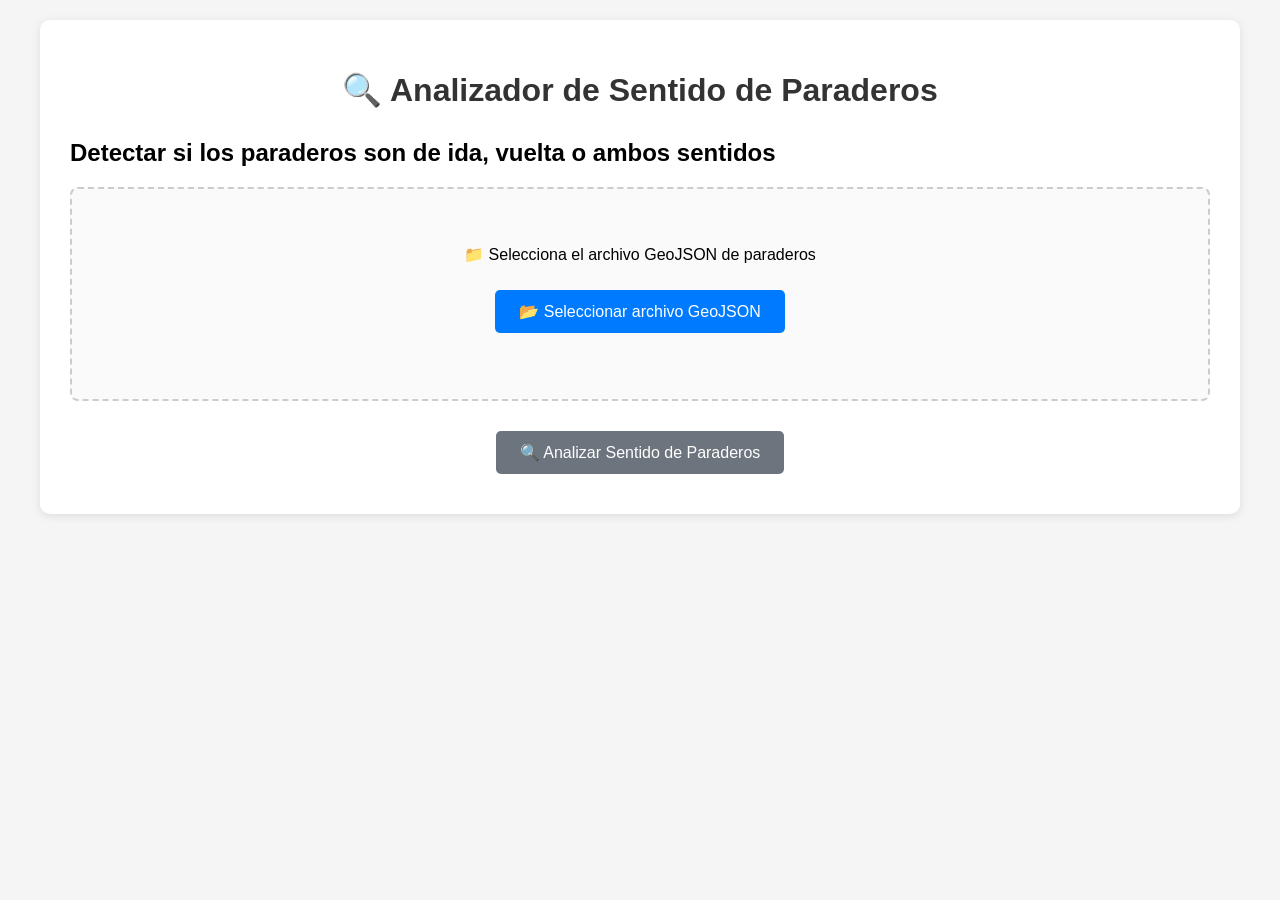
<file: analizador_sentido_paraderos.html>
<!DOCTYPE html>
<html lang="es">
<head>
    <meta charset="UTF-8">
    <meta name="viewport" content="width=device-width, initial-scale=1.0">
    <title>Analizador de Sentido de Paraderos</title>
    <style>
        body {
            font-family: Arial, sans-serif;
            max-width: 1200px;
            margin: 0 auto;
            padding: 20px;
            background-color: #f5f5f5;
        }
        .container {
            background: white;
            padding: 30px;
            border-radius: 10px;
            box-shadow: 0 2px 10px rgba(0,0,0,0.1);
        }
        h1 {
            color: #333;
            text-align: center;
            margin-bottom: 30px;
        }
        .upload-section {
            border: 2px dashed #ccc;
            padding: 40px;
            text-align: center;
            margin-bottom: 20px;
            border-radius: 8px;
            background: #fafafa;
        }
        .upload-section:hover {
            border-color: #007bff;
            background: #f0f8ff;
        }
        input[type="file"] {
            display: none;
        }
        .upload-btn {
            background: #007bff;
            color: white;
            padding: 12px 24px;
            border: none;
            border-radius: 5px;
            cursor: pointer;
            font-size: 16px;
            margin: 10px;
        }
        .upload-btn:hover {
            background: #0056b3;
        }
        .analyze-btn {
            background: #28a745;
            color: white;
            padding: 12px 24px;
            border: none;
            border-radius: 5px;
            cursor: pointer;
            font-size: 16px;
            margin: 10px;
        }
        .analyze-btn:hover {
            background: #1e7e34;
        }
        .analyze-btn:disabled {
            background: #6c757d;
            cursor: not-allowed;
        }
        .status {
            margin: 20px 0;
            padding: 15px;
            border-radius: 5px;
            display: none;
        }
        .status.success {
            background: #d4edda;
            color: #155724;
            border: 1px solid #c3e6cb;
        }
        .status.error {
            background: #f8d7da;
            color: #721c24;
            border: 1px solid #f5c6cb;
        }
        .status.info {
            background: #d1ecf1;
            color: #0c5460;
            border: 1px solid #bee5eb;
        }
        .results {
            margin-top: 20px;
            display: none;
        }
        .stats {
            display: grid;
            grid-template-columns: repeat(auto-fit, minmax(200px, 1fr));
            gap: 20px;
            margin-bottom: 30px;
        }
        .stat-card {
            background: #f8f9fa;
            padding: 20px;
            border-radius: 8px;
            text-align: center;
            border-left: 4px solid #007bff;
        }
        .stat-number {
            font-size: 2em;
            font-weight: bold;
            color: #007bff;
        }
        .stat-label {
            color: #666;
            margin-top: 5px;
        }
        .table-container {
            overflow-x: auto;
            margin-top: 20px;
        }
        table {
            width: 100%;
            border-collapse: collapse;
            margin-top: 20px;
        }
        th, td {
            padding: 12px;
            text-align: left;
            border-bottom: 1px solid #ddd;
        }
        th {
            background-color: #f8f9fa;
            font-weight: bold;
        }
        .sentido-ida {
            background-color: #d4edda;
            color: #155724;
        }
        .sentido-vuelta {
            background-color: #f8d7da;
            color: #721c24;
        }
        .sentido-ambos {
            background-color: #fff3cd;
            color: #856404;
        }
        .sentido-desconocido {
            background-color: #e2e3e5;
            color: #383d41;
        }
        .filter-controls {
            margin: 20px 0;
            padding: 15px;
            background: #f8f9fa;
            border-radius: 5px;
        }
        .filter-controls label {
            margin-right: 15px;
            font-weight: bold;
        }
        .filter-controls select {
            padding: 5px;
            margin-right: 10px;
        }
    </style>
</head>
<body>
    <div class="container">
        <h1>🔍 Analizador de Sentido de Paraderos</h1>
        <h2>Detectar si los paraderos son de ida, vuelta o ambos sentidos</h2>
        
        <div class="upload-section">
            <p>📁 Selecciona el archivo GeoJSON de paraderos</p>
            <input type="file" id="geojsonFile" accept=".geojson,.json">
            <button class="upload-btn" onclick="document.getElementById('geojsonFile').click()">
                📂 Seleccionar archivo GeoJSON
            </button>
            <p id="fileName" style="margin-top: 10px; color: #666;"></p>
        </div>
        
        <div style="text-align: center;">
            <button class="analyze-btn" id="analyzeBtn" onclick="analyzeParaderos()" disabled>
                🔍 Analizar Sentido de Paraderos
            </button>
        </div>
        
        <div class="status" id="status"></div>
        
        <div class="results" id="results">
            <div class="stats" id="stats"></div>
            
            <div class="filter-controls">
                <label>Filtrar por sentido:</label>
                <select id="filterSentido" onchange="filterTable()">
                    <option value="todos">Todos</option>
                    <option value="ida">Solo Ida</option>
                    <option value="vuelta">Solo Vuelta</option>
                    <option value="ambos">Ambos Sentidos</option>
                    <option value="desconocido">Desconocido</option>
                </select>
                
                <label>Buscar paradero:</label>
                <input type="text" id="searchParadero" placeholder="Nombre del paradero..." onkeyup="filterTable()">
            </div>
            
            <div class="table-container">
                <table id="paraderosTable">
                    <thead>
                        <tr>
                            <th>Nombre del Paradero</th>
                            <th>Sentido Detectado</th>
                            <th>Rutas</th>
                            <th>Coordenadas</th>
                            <th>Indicadores</th>
                        </tr>
                    </thead>
                    <tbody id="paraderosTableBody">
                    </tbody>
                </table>
            </div>
        </div>
    </div>

    <script>
        let geojsonData = null;
        let allParaderos = [];
        
        document.getElementById('geojsonFile').addEventListener('change', function(e) {
            const file = e.target.files[0];
            if (file) {
                document.getElementById('fileName').textContent = `📄 Archivo seleccionado: ${file.name}`;
                document.getElementById('analyzeBtn').disabled = false;
                showStatus('Archivo cargado correctamente. Listo para analizar.', 'info');
            }
        });
        
        function showStatus(message, type) {
            const status = document.getElementById('status');
            status.textContent = message;
            status.className = `status ${type}`;
            status.style.display = 'block';
        }
        
        function detectarSentido(nombreParadero) {
            const nombre = nombreParadero.toLowerCase();
            
            // Indicadores de vuelta
            const indicadoresVuelta = [
                'vuelta', 'retorno', 'regreso', 'norte', 'sur', 'este', 'oeste',
                'ida y vuelta', 'ambos sentidos', 'doble sentido'
            ];
            
            // Indicadores de ida
            const indicadoresIda = [
                'ida', 'salida', 'partida', 'origen', 'inicio'
            ];
            
            // Buscar indicadores de vuelta
            const tieneVuelta = indicadoresVuelta.some(ind => nombre.includes(ind));
            
            // Buscar indicadores de ida
            const tieneIda = indicadoresIda.some(ind => nombre.includes(ind));
            
            // Buscar paraderos duplicados (mismo nombre sin indicadores)
            const nombreBase = nombre.replace(/\(vuelta\)|\(ida\)|vuelta|ida/gi, '').trim();
            
            if (tieneVuelta && !tieneIda) {
                return {
                    sentido: 'vuelta',
                    confianza: 'alta',
                    indicadores: indicadoresVuelta.filter(ind => nombre.includes(ind))
                };
            } else if (tieneIda && !tieneVuelta) {
                return {
                    sentido: 'ida',
                    confianza: 'alta',
                    indicadores: indicadoresIda.filter(ind => nombre.includes(ind))
                };
            } else if (tieneVuelta && tieneIda) {
                return {
                    sentido: 'ambos',
                    confianza: 'media',
                    indicadores: [...indicadoresVuelta.filter(ind => nombre.includes(ind)), ...indicadoresIda.filter(ind => nombre.includes(ind))]
                };
            } else {
                return {
                    sentido: 'desconocido',
                    confianza: 'baja',
                    indicadores: []
                };
            }
        }
        
        function analyzeParaderos() {
            const file = document.getElementById('geojsonFile').files[0];
            if (!file) {
                showStatus('❌ Por favor selecciona un archivo GeoJSON primero.', 'error');
                return;
            }
            
            const reader = new FileReader();
            reader.onload = function(e) {
                try {
                    const geojson = JSON.parse(e.target.result);
                    geojsonData = geojson;
                    
                    // Analizar cada paradero
                    allParaderos = geojson.features.map(feature => {
                        const nombre = feature.properties.nombre_paradero || feature.properties.name || '';
                        const analisis = detectarSentido(nombre);
                        
                        return {
                            nombre: nombre,
                            rutas: feature.properties.rutas || '',
                            coordenadas: feature.properties.coordenadas || '',
                            sentido: analisis.sentido,
                            confianza: analisis.confianza,
                            indicadores: analisis.indicadores,
                            feature: feature
                        };
                    });
                    
                    mostrarResultados();
                    showStatus(`✅ Análisis completado! Se analizaron ${allParaderos.length} paraderos.`, 'success');
                } catch (error) {
                    showStatus(`❌ Error en el análisis: ${error.message}`, 'error');
                }
            };
            reader.readAsText(file);
        }
        
        function mostrarResultados() {
            const stats = document.getElementById('stats');
            const tableBody = document.getElementById('paraderosTableBody');
            
            // Calcular estadísticas
            const statsData = {
                total: allParaderos.length,
                ida: allParaderos.filter(p => p.sentido === 'ida').length,
                vuelta: allParaderos.filter(p => p.sentido === 'vuelta').length,
                ambos: allParaderos.filter(p => p.sentido === 'ambos').length,
                desconocido: allParaderos.filter(p => p.sentido === 'desconocido').length
            };
            
            // Mostrar estadísticas
            stats.innerHTML = `
                <div class="stat-card">
                    <div class="stat-number">${statsData.total}</div>
                    <div class="stat-label">Total Paraderos</div>
                </div>
                <div class="stat-card">
                    <div class="stat-number">${statsData.ida}</div>
                    <div class="stat-label">Solo Ida</div>
                </div>
                <div class="stat-card">
                    <div class="stat-number">${statsData.vuelta}</div>
                    <div class="stat-label">Solo Vuelta</div>
                </div>
                <div class="stat-card">
                    <div class="stat-number">${statsData.ambos}</div>
                    <div class="stat-label">Ambos Sentidos</div>
                </div>
                <div class="stat-card">
                    <div class="stat-number">${statsData.desconocido}</div>
                    <div class="stat-label">Desconocido</div>
                </div>
            `;
            
            // Mostrar tabla
            mostrarTabla(allParaderos);
            
            document.getElementById('results').style.display = 'block';
        }
        
        function mostrarTabla(paraderos) {
            const tableBody = document.getElementById('paraderosTableBody');
            tableBody.innerHTML = '';
            
            paraderos.forEach(paradero => {
                const row = document.createElement('tr');
                row.className = `sentido-${paradero.sentido}`;
                
                row.innerHTML = `
                    <td><strong>${paradero.nombre}</strong></td>
                    <td>
                        <span class="badge badge-${paradero.sentido}">
                            ${paradero.sentido.toUpperCase()} (${paradero.confianza})
                        </span>
                    </td>
                    <td>${paradero.rutas}</td>
                    <td>${paradero.coordenadas}</td>
                    <td>${paradero.indicadores.join(', ') || 'Ninguno detectado'}</td>
                `;
                
                tableBody.appendChild(row);
            });
        }
        
        function filterTable() {
            const filterSentido = document.getElementById('filterSentido').value;
            const searchText = document.getElementById('searchParadero').value.toLowerCase();
            
            let filteredParaderos = allParaderos;
            
            // Filtrar por sentido
            if (filterSentido !== 'todos') {
                filteredParaderos = filteredParaderos.filter(p => p.sentido === filterSentido);
            }
            
            // Filtrar por búsqueda de texto
            if (searchText) {
                filteredParaderos = filteredParaderos.filter(p => 
                    p.nombre.toLowerCase().includes(searchText) ||
                    p.rutas.toLowerCase().includes(searchText)
                );
            }
            
            mostrarTabla(filteredParaderos);
        }
    </script>
</body>
</html>
</file>
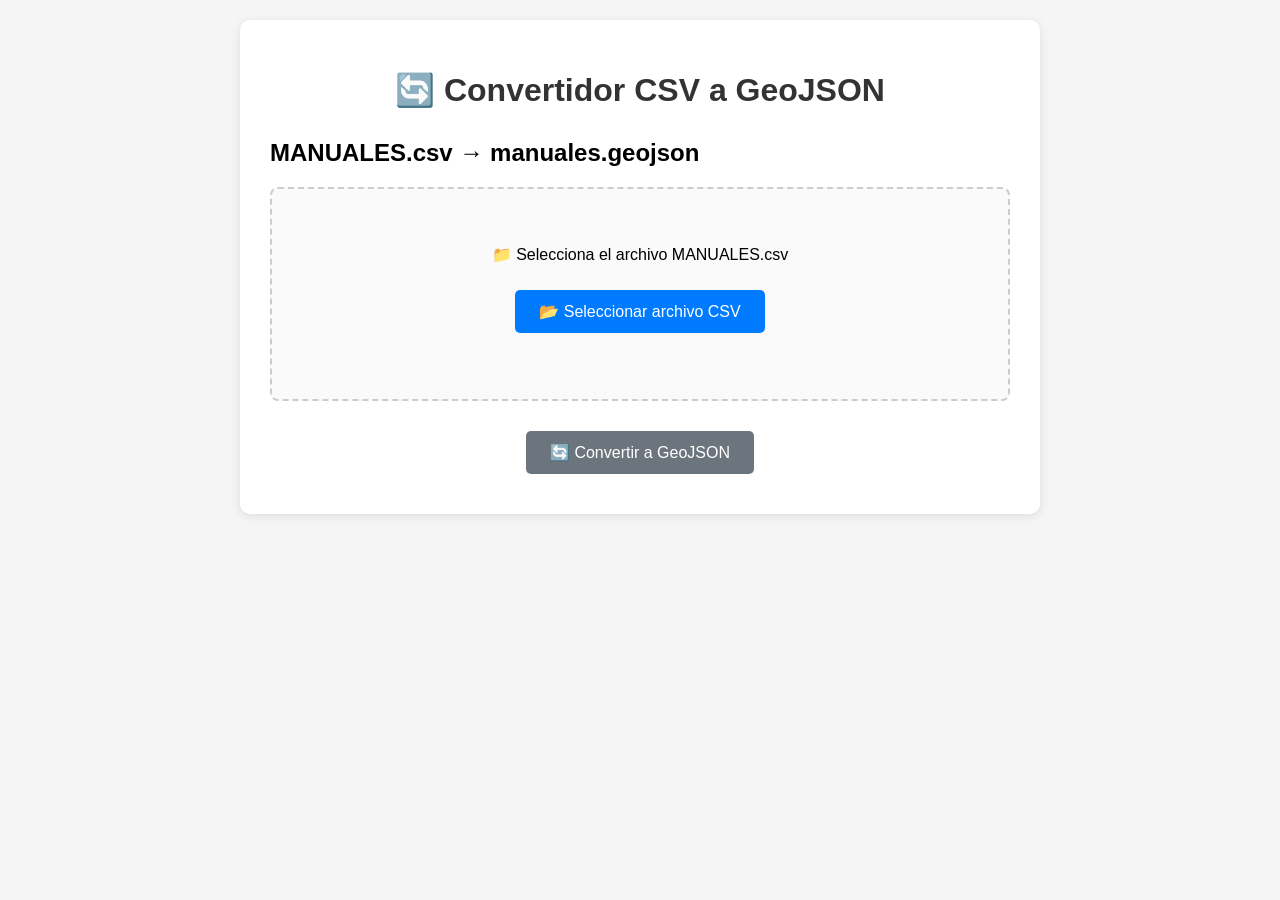
<file: csv_to_geojson_converter.html>
<!DOCTYPE html>
<html lang="es">
<head>
    <meta charset="UTF-8">
    <meta name="viewport" content="width=device-width, initial-scale=1.0">
    <title>Convertidor CSV a GeoJSON - Manuales</title>
    <style>
        body {
            font-family: Arial, sans-serif;
            max-width: 800px;
            margin: 0 auto;
            padding: 20px;
            background-color: #f5f5f5;
        }
        .container {
            background: white;
            padding: 30px;
            border-radius: 10px;
            box-shadow: 0 2px 10px rgba(0,0,0,0.1);
        }
        h1 {
            color: #333;
            text-align: center;
            margin-bottom: 30px;
        }
        .upload-section {
            border: 2px dashed #ccc;
            padding: 40px;
            text-align: center;
            margin-bottom: 20px;
            border-radius: 8px;
            background: #fafafa;
        }
        .upload-section:hover {
            border-color: #007bff;
            background: #f0f8ff;
        }
        input[type="file"] {
            display: none;
        }
        .upload-btn {
            background: #007bff;
            color: white;
            padding: 12px 24px;
            border: none;
            border-radius: 5px;
            cursor: pointer;
            font-size: 16px;
            margin: 10px;
        }
        .upload-btn:hover {
            background: #0056b3;
        }
        .convert-btn {
            background: #28a745;
            color: white;
            padding: 12px 24px;
            border: none;
            border-radius: 5px;
            cursor: pointer;
            font-size: 16px;
            margin: 10px;
        }
        .convert-btn:hover {
            background: #1e7e34;
        }
        .convert-btn:disabled {
            background: #6c757d;
            cursor: not-allowed;
        }
        .status {
            margin: 20px 0;
            padding: 15px;
            border-radius: 5px;
            display: none;
        }
        .status.success {
            background: #d4edda;
            color: #155724;
            border: 1px solid #c3e6cb;
        }
        .status.error {
            background: #f8d7da;
            color: #721c24;
            border: 1px solid #f5c6cb;
        }
        .status.info {
            background: #d1ecf1;
            color: #0c5460;
            border: 1px solid #bee5eb;
        }
        .download-btn {
            background: #17a2b8;
            color: white;
            padding: 12px 24px;
            border: none;
            border-radius: 5px;
            cursor: pointer;
            font-size: 16px;
            margin: 10px;
            display: none;
        }
        .download-btn:hover {
            background: #138496;
        }
        .preview {
            margin-top: 20px;
            max-height: 300px;
            overflow-y: auto;
            background: #f8f9fa;
            padding: 15px;
            border-radius: 5px;
            border: 1px solid #dee2e6;
            display: none;
        }
        pre {
            margin: 0;
            white-space: pre-wrap;
            font-size: 12px;
        }
    </style>
</head>
<body>
    <div class="container">
        <h1>🔄 Convertidor CSV a GeoJSON</h1>
        <h2>MANUALES.csv → manuales.geojson</h2>
        
        <div class="upload-section">
            <p>📁 Selecciona el archivo MANUALES.csv</p>
            <input type="file" id="csvFile" accept=".csv">
            <button class="upload-btn" onclick="document.getElementById('csvFile').click()">
                📂 Seleccionar archivo CSV
            </button>
            <p id="fileName" style="margin-top: 10px; color: #666;"></p>
        </div>
        
        <div style="text-align: center;">
            <button class="convert-btn" id="convertBtn" onclick="convertToGeoJSON()" disabled>
                🔄 Convertir a GeoJSON
            </button>
        </div>
        
        <div class="status" id="status"></div>
        
        <button class="download-btn" id="downloadBtn" onclick="downloadGeoJSON()">
            💾 Descargar manuales.geojson
        </button>
        
        <div class="preview" id="preview">
            <h3>📋 Vista previa del GeoJSON:</h3>
            <pre id="previewContent"></pre>
        </div>
    </div>

    <script>
        let csvData = null;
        let geojsonData = null;
        
        document.getElementById('csvFile').addEventListener('change', function(e) {
            const file = e.target.files[0];
            if (file) {
                document.getElementById('fileName').textContent = `📄 Archivo seleccionado: ${file.name}`;
                document.getElementById('convertBtn').disabled = false;
                showStatus('Archivo cargado correctamente. Listo para convertir.', 'info');
            }
        });
        
        function showStatus(message, type) {
            const status = document.getElementById('status');
            status.textContent = message;
            status.className = `status ${type}`;
            status.style.display = 'block';
        }
        
        function convertToGeoJSON() {
            const file = document.getElementById('csvFile').files[0];
            if (!file) {
                showStatus('❌ Por favor selecciona un archivo CSV primero.', 'error');
                return;
            }
            
            const reader = new FileReader();
            reader.onload = function(e) {
                try {
                    const csvContent = e.target.result;
                    const geojson = csvToGeoJSON(csvContent);
                    geojsonData = geojson;
                    
                    // Mostrar vista previa
                    document.getElementById('previewContent').textContent = JSON.stringify(geojson, null, 2);
                    document.getElementById('preview').style.display = 'block';
                    document.getElementById('downloadBtn').style.display = 'inline-block';
                    
                    showStatus(`✅ Conversión exitosa! Se generaron ${geojson.features.length} paraderos.`, 'success');
                } catch (error) {
                    showStatus(`❌ Error en la conversión: ${error.message}`, 'error');
                }
            };
            reader.readAsText(file);
        }
        
        function csvToGeoJSON(csvContent) {
            const lines = csvContent.split('\n');
            const headers = lines[0].split(';');
            
            const features = [];
            
            for (let i = 1; i < lines.length; i++) {
                const line = lines[i].trim();
                if (!line) continue;
                
                const values = line.split(';');
                if (values.length < headers.length) continue;
                
                const paradero = {};
                headers.forEach((header, index) => {
                    paradero[header] = values[index] || '';
                });
                
                // Parsear coordenadas
                const coords = paradero.coordenadas.split(',').map(c => parseFloat(c.trim()));
                if (coords.length !== 2 || isNaN(coords[0]) || isNaN(coords[1])) {
                    continue; // Saltar líneas con coordenadas inválidas
                }
                
                // Crear feature GeoJSON
                const feature = {
                    type: "Feature",
                    properties: {
                        nombre_paradero: paradero.nombre_paradero,
                        coordenadas: paradero.coordenadas,
                        rutas: paradero.rutas,
                        network: paradero.network,
                        tipos_ruta: paradero.tipos_ruta,
                        fuente: paradero.fuente,
                        highway: paradero.highway,
                        public_transport: paradero.public_transport,
                        name: paradero.name,
                        es_exclusivo: false // Los manuales no son exclusivos por defecto
                    },
                    geometry: {
                        type: "Point",
                        coordinates: [coords[1], coords[0]] // GeoJSON usa [lon, lat]
                    }
                };
                
                features.push(feature);
            }
            
            return {
                type: "FeatureCollection",
                generator: "Manuales CSV Converter",
                copyright: "The data included in this document is from www.openstreetmap.org. The data is made available under ODbL.",
                timestamp: new Date().toISOString(),
                features: features
            };
        }
        
        function downloadGeoJSON() {
            if (!geojsonData) {
                showStatus('❌ No hay datos para descargar.', 'error');
                return;
            }
            
            const dataStr = JSON.stringify(geojsonData, null, 2);
            const dataBlob = new Blob([dataStr], {type: 'application/json'});
            
            const link = document.createElement('a');
            link.href = URL.createObjectURL(dataBlob);
            link.download = 'manuales.geojson';
            link.click();
            
            showStatus('✅ Archivo manuales.geojson descargado exitosamente!', 'success');
        }
    </script>
</body>
</html>
</file>
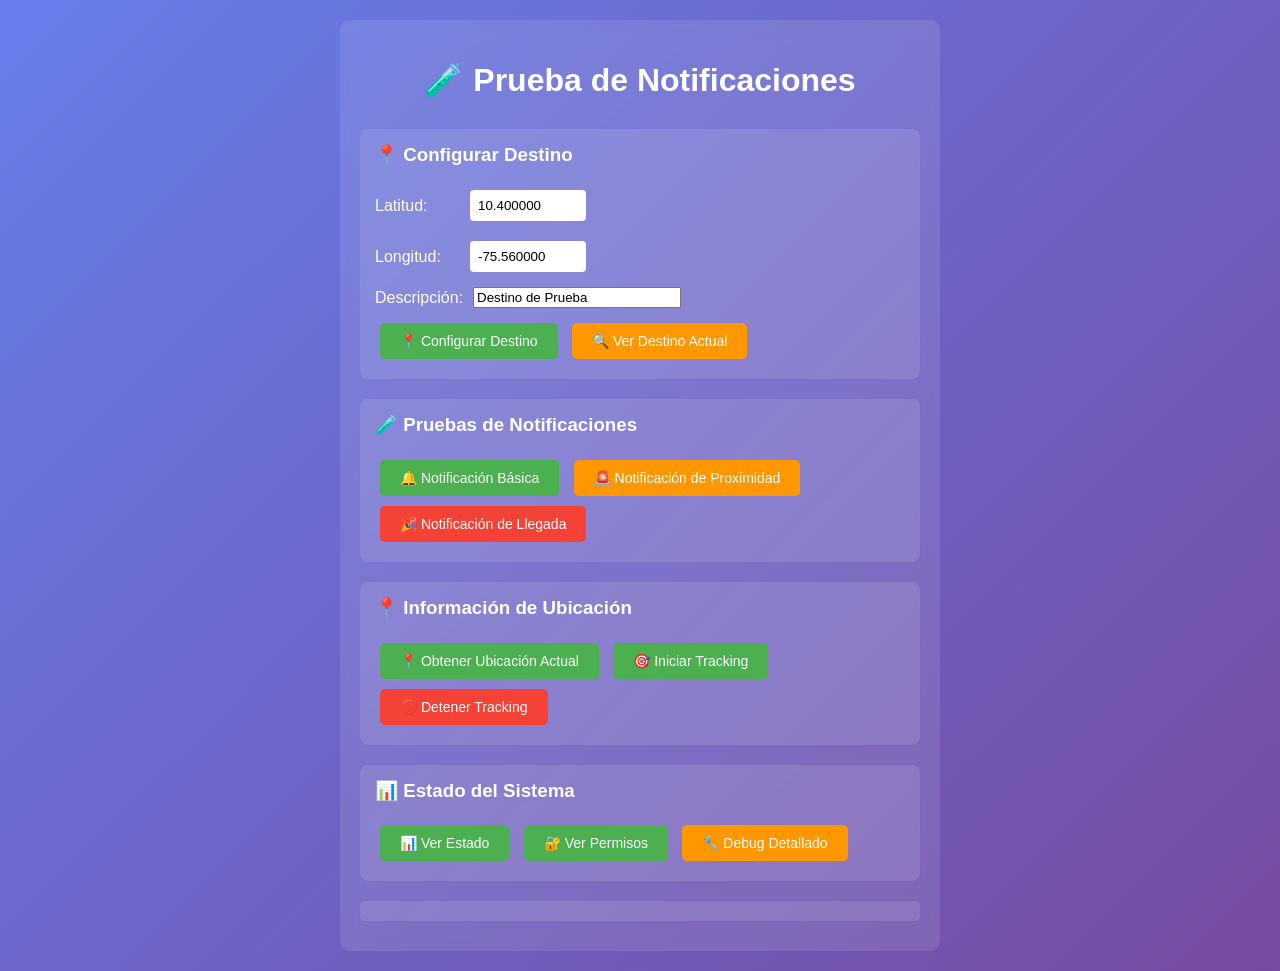
<file: test-notifications.html>
<!DOCTYPE html>
<html lang="es">
<head>
    <meta charset="UTF-8">
    <meta name="viewport" content="width=device-width, initial-scale=1.0">
    <title>Prueba de Notificaciones - Tu Guía Cartagena</title>
    <style>
        body {
            font-family: Arial, sans-serif;
            max-width: 600px;
            margin: 0 auto;
            padding: 20px;
            background: linear-gradient(135deg, #667eea 0%, #764ba2 100%);
            color: white;
            min-height: 100vh;
        }
        
        .container {
            background: rgba(255, 255, 255, 0.1);
            padding: 20px;
            border-radius: 10px;
            backdrop-filter: blur(10px);
        }
        
        h1 {
            text-align: center;
            margin-bottom: 30px;
            color: #fff;
        }
        
        .test-section {
            margin: 20px 0;
            padding: 15px;
            background: rgba(255, 255, 255, 0.1);
            border-radius: 8px;
        }
        
        .test-section h3 {
            margin-top: 0;
            color: #fff;
        }
        
        button {
            background: #4CAF50;
            color: white;
            border: none;
            padding: 10px 20px;
            margin: 5px;
            border-radius: 5px;
            cursor: pointer;
            font-size: 14px;
        }
        
        button:hover {
            background: #45a049;
        }
        
        button.danger {
            background: #f44336;
        }
        
        button.danger:hover {
            background: #da190b;
        }
        
        button.warning {
            background: #ff9800;
        }
        
        button.warning:hover {
            background: #e68900;
        }
        
        .status {
            margin: 10px 0;
            padding: 10px;
            border-radius: 5px;
            background: rgba(255, 255, 255, 0.1);
        }
        
        .status.success {
            background: rgba(76, 175, 80, 0.3);
        }
        
        .status.error {
            background: rgba(244, 67, 54, 0.3);
        }
        
        .status.warning {
            background: rgba(255, 152, 0, 0.3);
        }
        
        input[type="number"] {
            padding: 8px;
            margin: 5px;
            border: none;
            border-radius: 4px;
            width: 100px;
        }
        
        .coords-input {
            display: flex;
            align-items: center;
            margin: 10px 0;
        }
        
        .coords-input label {
            margin-right: 10px;
            min-width: 80px;
        }
    </style>
</head>
<body>
    <div class="container">
        <h1>🧪 Prueba de Notificaciones</h1>
        
        <div class="test-section">
            <h3>📍 Configurar Destino</h3>
            <div class="coords-input">
                <label>Latitud:</label>
                <input type="number" id="latInput" value="10.400000" step="0.000001">
            </div>
            <div class="coords-input">
                <label>Longitud:</label>
                <input type="number" id="lngInput" value="-75.560000" step="0.000001">
            </div>
            <div class="coords-input">
                <label>Descripción:</label>
                <input type="text" id="descInput" value="Destino de Prueba" style="width: 200px;">
            </div>
            <button onclick="setDestination()">📍 Configurar Destino</button>
            <button onclick="debugDestination()" class="warning">🔍 Ver Destino Actual</button>
        </div>
        
        <div class="test-section">
            <h3>🧪 Pruebas de Notificaciones</h3>
            <button onclick="testBasicNotification()">🔔 Notificación Básica</button>
            <button onclick="testProximityNotification()" class="warning">🚨 Notificación de Proximidad</button>
            <button onclick="testArrivalNotification()" class="danger">🎉 Notificación de Llegada</button>
        </div>
        
        <div class="test-section">
            <h3>📍 Información de Ubicación</h3>
            <button onclick="debugLocation()">📍 Obtener Ubicación Actual</button>
            <button onclick="startTracking()">🎯 Iniciar Tracking</button>
            <button onclick="stopTracking()" class="danger">🛑 Detener Tracking</button>
        </div>
        
        <div class="test-section">
            <h3>📊 Estado del Sistema</h3>
            <button onclick="checkStatus()">📊 Ver Estado</button>
            <button onclick="checkPermissions()">🔐 Ver Permisos</button>
            <button onclick="debugBackgroundManager()" class="warning">🔧 Debug Detallado</button>
        </div>
        
        <div id="status" class="status"></div>
    </div>

    <!-- Cargar Background Manager -->
    <script>
        // =================== DIAGNÓSTICO DE CARGA ===================
        console.log('🔍 Iniciando diagnóstico de carga...');
        
        // Verificar si el archivo se está cargando
        window.addEventListener('error', function(e) {
            console.error('❌ Error cargando script:', e.filename, e.message);
        });
        
        // Verificar después de un tiempo si el Background Manager está disponible
        setTimeout(() => {
            console.log('🔍 Verificando Background Manager...');
            console.log('window.backgroundManager:', window.backgroundManager);
            console.log('typeof window.backgroundManager:', typeof window.backgroundManager);
            
            if (window.backgroundManager) {
                console.log('✅ Background Manager disponible');
                console.log('📱 Soporte:', window.backgroundManager.isSupported);
            } else {
                console.error('❌ Background Manager no disponible');
                console.log('🔍 Intentando crear instancia manual...');
                
                // Intentar crear una instancia manual si la clase está disponible
                if (typeof BackgroundManager !== 'undefined') {
                    try {
                        window.backgroundManager = new BackgroundManager();
                        console.log('✅ Instancia creada manualmente');
                    } catch (error) {
                        console.error('❌ Error creando instancia manual:', error);
                    }
                } else {
                    console.error('❌ Clase BackgroundManager no definida');
                }
            }
        }, 1000);
    </script>
    
    <script src="./background-manager.js"></script>
    <script src="./notification-manager.js"></script>
    
    <script>
        // =================== FUNCIONES DE PRUEBA ===================
        
        function setDestination() {
            const lat = parseFloat(document.getElementById('latInput').value);
            const lng = parseFloat(document.getElementById('lngInput').value);
            const desc = document.getElementById('descInput').value;
            
            if (window.setDestination) {
                try {
                    const success = window.setDestination(lat, lng, desc);
                    if (success) {
                        showStatus('✅ Destino configurado correctamente', 'success');
                    } else {
                        showStatus('❌ Error configurando destino', 'error');
                    }
                } catch (error) {
                    showStatus(`❌ Error: ${error.message}`, 'error');
                }
            } else if (window.backgroundManager) {
                // Usar el Background Manager directamente
                try {
                    const success = window.backgroundManager.setDestination(lat, lng, desc);
                    if (success) {
                        showStatus('✅ Destino configurado correctamente', 'success');
                    } else {
                        showStatus('❌ Error configurando destino', 'error');
                    }
                } catch (error) {
                    showStatus(`❌ Error: ${error.message}`, 'error');
                }
            } else {
                // Fallback: configurar destino manualmente
                try {
                    localStorage.setItem('destino_lat', lat.toString());
                    localStorage.setItem('destino_lng', lng.toString());
                    localStorage.setItem('destino_descripcion', desc);
                    window.destinoCoords = [lat, lng];
                    window.destinoDescripcion = desc;
                    
                    showStatus('✅ Destino configurado manualmente', 'success');
                } catch (error) {
                    showStatus(`❌ Error configurando destino: ${error.message}`, 'error');
                }
            }
        }
        
        function debugDestination() {
            if (window.debugDestination) {
                try {
                    const destination = window.debugDestination();
                    if (destination) {
                        showStatus(`📍 Destino: ${destination.lat}, ${destination.lng}`, 'success');
                    } else {
                        showStatus('❌ No hay destino configurado', 'warning');
                    }
                } catch (error) {
                    showStatus(`❌ Error: ${error.message}`, 'error');
                }
            } else if (window.backgroundManager) {
                // Usar el Background Manager directamente
                try {
                    const destination = window.backgroundManager.debugDestination();
                    if (destination) {
                        showStatus(`📍 Destino: ${destination.lat}, ${destination.lng}`, 'success');
                    } else {
                        showStatus('❌ No hay destino configurado', 'warning');
                    }
                } catch (error) {
                    showStatus(`❌ Error: ${error.message}`, 'error');
                }
            } else {
                // Fallback: verificar localStorage
                const destinoLat = localStorage.getItem('destino_lat');
                const destinoLng = localStorage.getItem('destino_lng');
                if (destinoLat && destinoLng) {
                    showStatus(`📍 Destino (localStorage): ${destinoLat}, ${destinoLng}`, 'success');
                } else {
                    showStatus('❌ No hay destino configurado', 'warning');
                }
            }
        }
        
        function testBasicNotification() {
            if (window.testNotification) {
                try {
                    window.testNotification();
                    showStatus('🔔 Notificación de prueba enviada', 'success');
                } catch (error) {
                    showStatus(`❌ Error: ${error.message}`, 'error');
                }
            } else {
                // Fallback: probar notificación directamente
                if (Notification.permission === 'granted') {
                    new Notification('🧪 Prueba Directa', {
                        body: 'Esta es una notificación de prueba directa',
                        icon: './logoagapai-ok2.png',
                        badge: './pin-verde-destino.png'
                    });
                    showStatus('🔔 Notificación de prueba enviada (directa)', 'success');
                } else {
                    showStatus('❌ Permisos de notificación no otorgados', 'error');
                }
            }
        }
        
        function testProximityNotification() {
            if (window.testProximityNotification) {
                try {
                    window.testProximityNotification();
                    showStatus('🚨 Prueba de notificación de proximidad iniciada', 'warning');
                } catch (error) {
                    showStatus(`❌ Error: ${error.message}`, 'error');
                }
            } else if (window.backgroundManager) {
                // Usar el Background Manager directamente
                try {
                    window.backgroundManager.testProximityNotification();
                    showStatus('🚨 Prueba de notificación de proximidad iniciada', 'warning');
                } catch (error) {
                    showStatus(`❌ Error: ${error.message}`, 'error');
                }
            } else {
                // Fallback: probar notificación de proximidad directamente
                if (Notification.permission === 'granted') {
                    new Notification('🚨 ¡Casi llegas!', {
                        body: 'Faltan 300 metros para tu destino',
                        icon: './pin-verde-destino.png',
                        badge: './pin-morado.png',
                        vibrate: [200, 100, 200, 100, 200],
                        requireInteraction: true
                    });
                    showStatus('🚨 Notificación de proximidad enviada (directa)', 'warning');
                } else {
                    showStatus('❌ Permisos de notificación no otorgados', 'error');
                }
            }
        }
        
        function testArrivalNotification() {
            if (window.testArrivalNotification) {
                try {
                    window.testArrivalNotification();
                    showStatus('🎉 Prueba de notificación de llegada iniciada', 'success');
                } catch (error) {
                    showStatus(`❌ Error: ${error.message}`, 'error');
                }
            } else if (window.backgroundManager) {
                // Usar el Background Manager directamente
                try {
                    window.backgroundManager.testArrivalNotification();
                    showStatus('🎉 Prueba de notificación de llegada iniciada', 'success');
                } catch (error) {
                    showStatus(`❌ Error: ${error.message}`, 'error');
                }
            } else {
                // Fallback: probar notificación de llegada directamente
                if (Notification.permission === 'granted') {
                    new Notification('🎉 ¡Has llegado!', {
                        body: 'Ya estás en tu destino',
                        icon: './pin-verde-destino.png',
                        badge: './pin-morado.png',
                        vibrate: [1500, 300, 1500, 300, 1500],
                        requireInteraction: true
                    });
                    showStatus('🎉 Notificación de llegada enviada (directa)', 'success');
                } else {
                    showStatus('❌ Permisos de notificación no otorgados', 'error');
                }
            }
        }
        
        function debugLocation() {
            if (window.debugLocation) {
                window.debugLocation();
                showStatus('📍 Obteniendo ubicación actual...', 'warning');
            } else if (window.backgroundManager) {
                // Usar el Background Manager directamente
                try {
                    window.backgroundManager.debugLocation();
                    showStatus('📍 Obteniendo ubicación actual...', 'warning');
                } catch (error) {
                    showStatus(`❌ Error: ${error.message}`, 'error');
                }
            } else {
                // Fallback: probar geolocalización directamente
                if (navigator.geolocation) {
                    navigator.geolocation.getCurrentPosition(
                        (position) => {
                            const location = {
                                lat: position.coords.latitude,
                                lng: position.coords.longitude,
                                accuracy: position.coords.accuracy
                            };
                            showStatus(`📍 Ubicación: ${location.lat}, ${location.lng} (precisión: ${location.accuracy}m)`, 'success');
                        },
                        (error) => {
                            showStatus(`❌ Error obteniendo ubicación: ${error.message}`, 'error');
                        },
                        { timeout: 10000 }
                    );
                    showStatus('📍 Obteniendo ubicación actual...', 'warning');
                } else {
                    showStatus('❌ Geolocalización no soportada', 'error');
                }
            }
        }
        
        function startTracking() {
            if (window.startBackgroundTracking) {
                try {
                    window.startBackgroundTracking();
                    showStatus('🎯 Tracking iniciado', 'success');
                } catch (error) {
                    showStatus(`❌ Error: ${error.message}`, 'error');
                }
            } else if (window.backgroundManager) {
                // Usar el Background Manager directamente
                try {
                    window.backgroundManager.startTracking();
                    showStatus('🎯 Tracking iniciado', 'success');
                } catch (error) {
                    showStatus(`❌ Error: ${error.message}`, 'error');
                }
            } else {
                showStatus('❌ Background Manager no disponible', 'error');
            }
        }
        
        function stopTracking() {
            if (window.stopBackgroundTracking) {
                try {
                    window.stopBackgroundTracking();
                    showStatus('🛑 Tracking detenido', 'warning');
                } catch (error) {
                    showStatus(`❌ Error: ${error.message}`, 'error');
                }
            } else if (window.backgroundManager) {
                // Usar el Background Manager directamente
                try {
                    window.backgroundManager.stopTracking();
                    showStatus('🛑 Tracking detenido', 'warning');
                } catch (error) {
                    showStatus(`❌ Error: ${error.message}`, 'error');
                }
            } else {
                showStatus('❌ Background Manager no disponible', 'error');
            }
        }
        
        function checkStatus() {
            if (window.getCompleteStatus) {
                const completeStatus = window.getCompleteStatus();
                if (!completeStatus) {
                    showStatus('❌ Background Manager no disponible', 'error');
                    return;
                }
                
                let statusText = '📊 Estado del sistema:\n';
                statusText += `🔔 Notificaciones: ${completeStatus.notification}\n`;
                statusText += `📍 Geolocalización: ${completeStatus.geolocation}\n`;
                statusText += `⚙️ Service Worker: ${completeStatus.serviceWorker}\n`;
                statusText += `🔆 Wake Lock: ${completeStatus.wakeLock}\n`;
                statusText += `📳 Vibración: ${completeStatus.vibration}\n`;
                statusText += `🎯 Tracking: ${completeStatus.tracking ? 'Activo' : 'Inactivo'}\n`;
                statusText += `📍 Watch ID: ${completeStatus.watchId || 'Ninguno'}\n`;
                statusText += `💓 Heartbeat: ${completeStatus.heartbeatInterval}\n`;
                
                statusText += `\n📱 Soporte del navegador:\n`;
                const support = completeStatus.browserSupport;
                statusText += `🔔 Notificaciones: ${support.notification ? '✅' : '❌'}\n`;
                statusText += `📍 Geolocalización: ${support.geolocation ? '✅' : '❌'}\n`;
                statusText += `⚙️ Service Worker: ${support.serviceWorker ? '✅' : '❌'}\n`;
                statusText += `🔆 Wake Lock: ${support.wakeLock ? '✅' : '❌'}\n`;
                statusText += `📳 Vibración: ${support.vibration ? '✅' : '❌'}\n`;
                statusText += `🔄 Background Sync: ${support.backgroundSync ? '✅' : '❌'}\n`;
                statusText += `🔐 Permisos API: ${support.permissions ? '✅' : '❌'}`;
                
                showStatus(statusText, 'success');
            } else if (window.backgroundManager) {
                // Fallback: usar información directa del Background Manager
                const bm = window.backgroundManager;
                const status = bm.getPermissionStatus();
                
                let statusText = '📊 Estado del sistema (directo):\n';
                statusText += `🔔 Notificaciones: ${status.notification}\n`;
                statusText += `📍 Geolocalización: ${status.geolocation}\n`;
                statusText += `⚙️ Service Worker: ${status.serviceWorker}\n`;
                statusText += `🔆 Wake Lock: ${status.wakeLock}\n`;
                statusText += `📳 Vibración: ${status.vibration}\n`;
                statusText += `🎯 Tracking: ${bm.isTracking() ? 'Activo' : 'Inactivo'}\n`;
                statusText += `📍 Watch ID: ${bm.locationWatchId || 'Ninguno'}\n`;
                
                statusText += `\n📱 Soporte del navegador:\n`;
                const support = bm.isSupported;
                statusText += `🔔 Notificaciones: ${support.notification ? '✅' : '❌'}\n`;
                statusText += `📍 Geolocalización: ${support.geolocation ? '✅' : '❌'}\n`;
                statusText += `⚙️ Service Worker: ${support.serviceWorker ? '✅' : '❌'}\n`;
                statusText += `🔆 Wake Lock: ${support.wakeLock ? '✅' : '❌'}\n`;
                statusText += `📳 Vibración: ${support.vibration ? '✅' : '❌'}\n`;
                statusText += `🔄 Background Sync: ${support.backgroundSync ? '✅' : '❌'}\n`;
                statusText += `🔐 Permisos API: ${support.permissions ? '✅' : '❌'}`;
                
                showStatus(statusText, 'success');
            } else {
                showStatus('❌ Background Manager no disponible', 'error');
            }
        }
        
        function checkPermissions() {
            if (Notification.permission === 'granted') {
                showStatus('✅ Permisos de notificación otorgados', 'success');
            } else if (Notification.permission === 'denied') {
                showStatus('❌ Permisos de notificación denegados', 'error');
            } else {
                showStatus('⚠️ Permisos de notificación no solicitados', 'warning');
            }
        }
        
        function showStatus(message, type = 'success') {
            const statusDiv = document.getElementById('status');
            statusDiv.textContent = message;
            statusDiv.className = `status ${type}`;
        }
        
        // =================== INICIALIZACIÓN ===================
        document.addEventListener('DOMContentLoaded', function() {
            console.log('🧪 Página de prueba de notificaciones cargada');
            
            // Verificar si el Background Manager está disponible
            setTimeout(() => {
                if (window.backgroundManager) {
                    showStatus('✅ Background Manager disponible', 'success');
                    
                    // Mostrar información de debugging
                    console.log('🔧 Background Manager:', window.backgroundManager);
                    console.log('📱 Soporte:', window.backgroundManager.isSupported);
                    console.log('🔔 Permisos:', window.backgroundManager.notificationPermission);
                    
                } else {
                    showStatus('❌ Background Manager no disponible', 'error');
                    console.error('❌ Background Manager no encontrado');
                }
            }, 2000);
        });
        
        // Función para debugging detallado
        function debugBackgroundManager() {
            if (window.backgroundManager) {
                const bm = window.backgroundManager;
                let debugInfo = '🔧 Background Manager Debug:\n';
                debugInfo += `📱 Soporte: ${JSON.stringify(bm.isSupported)}\n`;
                debugInfo += `🔔 Permisos: ${bm.notificationPermission}\n`;
                debugInfo += `⚙️ Service Worker: ${bm.registration ? 'Registrado' : 'No registrado'}\n`;
                debugInfo += `🎯 Tracking: ${bm.isTracking() ? 'Activo' : 'Inactivo'}\n`;
                debugInfo += `📍 Watch ID: ${bm.locationWatchId || 'Ninguno'}`;
                
                showStatus(debugInfo, 'success');
            } else {
                showStatus('❌ Background Manager no disponible', 'error');
            }
        }
    </script>
</body>
</html>
</file>
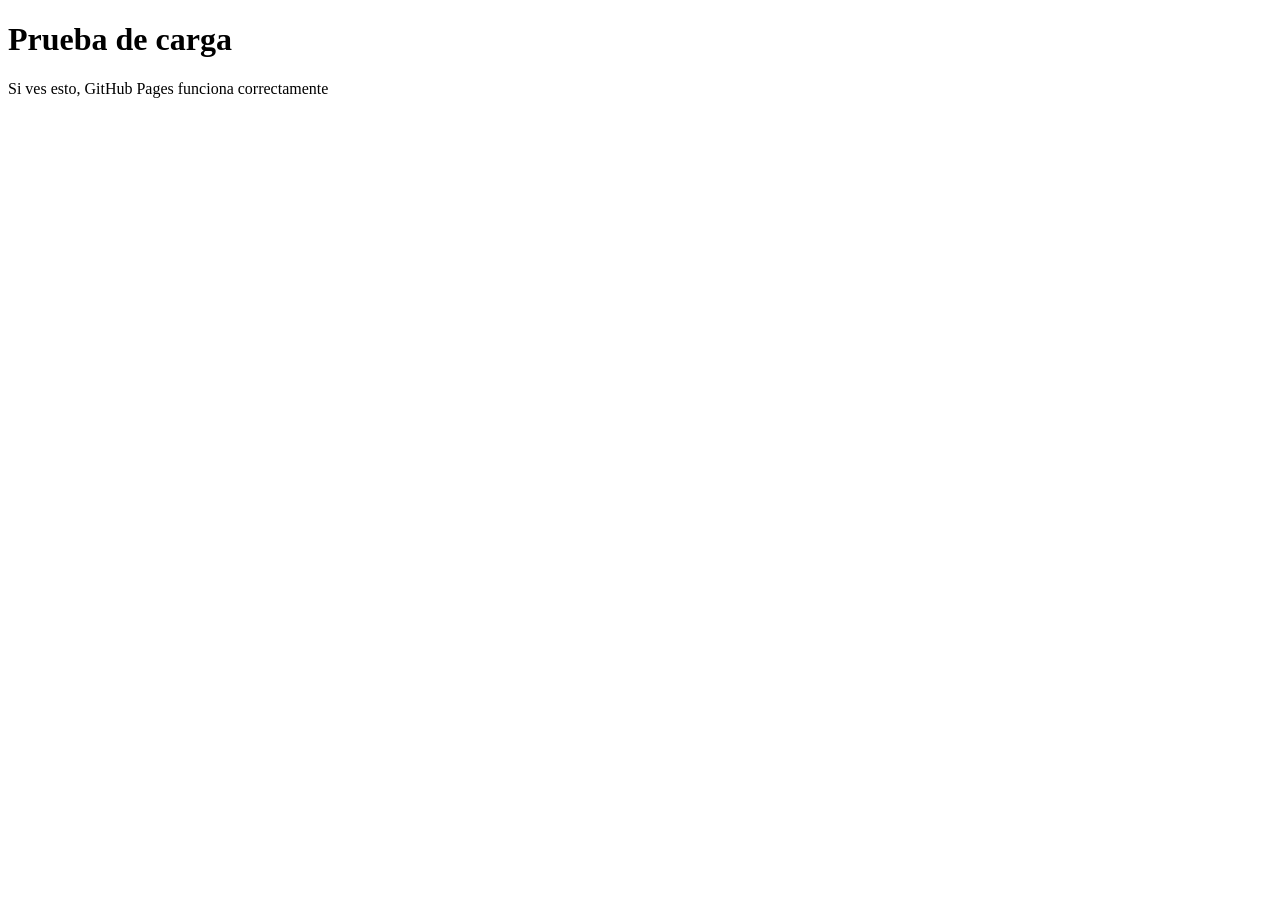
<file: test.html>
<!DOCTYPE html>
<html lang="es">
<head>
    <meta charset="UTF-8">
    <meta name="viewport" content="width=device-width, initial-scale=1.0">
    <title>Test</title>
</head>
<body>
    <h1>Prueba de carga</h1>
    <p>Si ves esto, GitHub Pages funciona correctamente</p>
</body>
</html>
</file>
